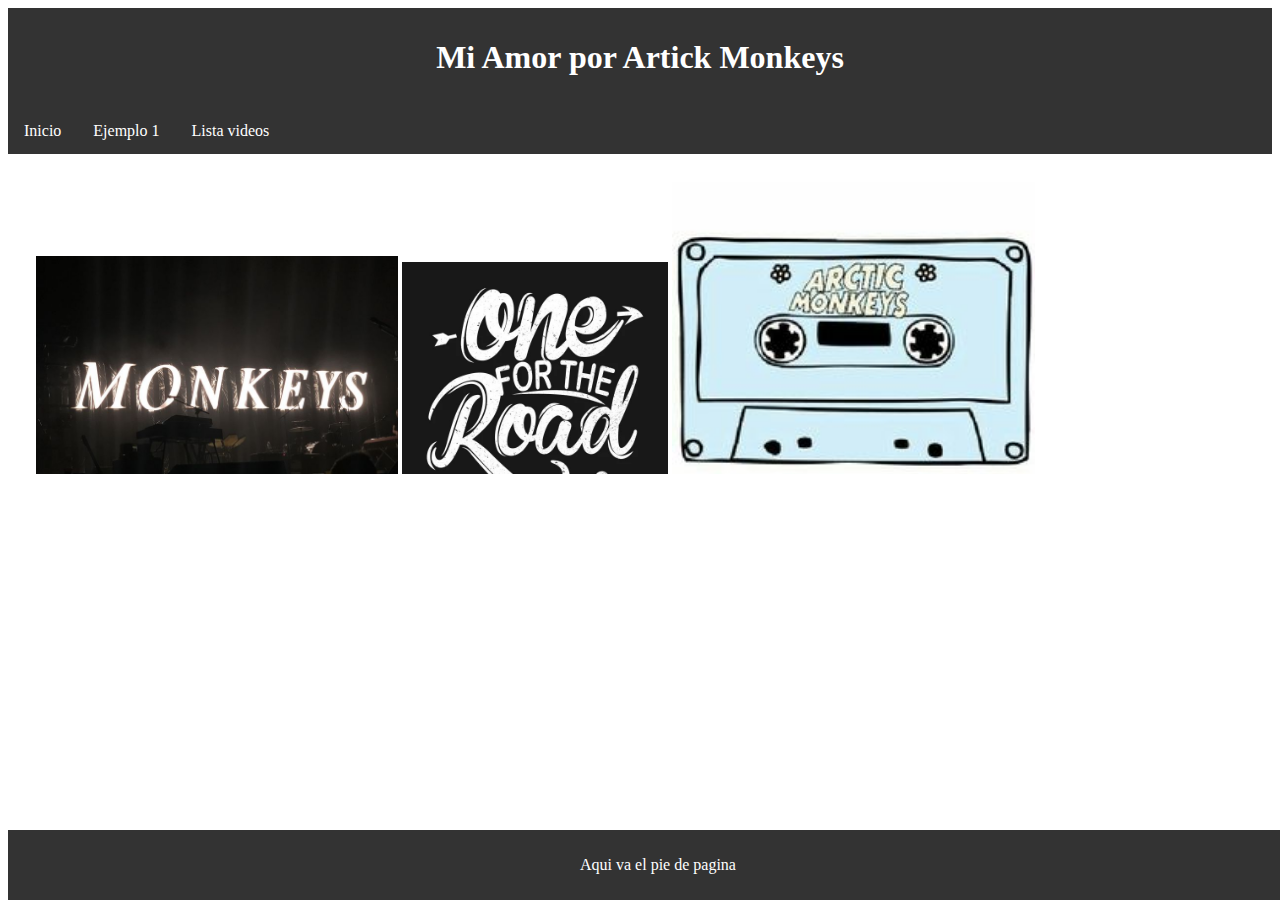
<file: index.html>
<!DOCTYPE html>
<html lang="en">
<head>
    <meta charset="UTF-8">
    <meta name="viewport" content="width=device-width, initial-scale=1.0">
    <title>Mi Pagina Web && APP</title>
    <style>
        /* Estilos para el encabezado */
        #idEncabezadoIndex {
            text-align: center;
            padding: 10px;
            background-color: #333;
            color: #fff;
        }
        
        /* Estilos para el menú */
        @media only screen and (min-width: 600px) {
            #idMenuIndex ul {
                list-style-type: none;
                margin: 0;
                padding: 0;
                overflow: hidden;
                background-color: #333;
            }
        
            #idMenuIndex ul li {
                float: left;
            }
        
            #idMenuIndex ul li a {
                display: block;
                color: white;
                text-align: center;
                padding: 14px 16px;
                text-decoration: none;
            }
        
            #idMenuIndex ul li a:hover {
                background-color: #ddd;
                color: black;
            }
        
            #idMenuIndex ul li.right {
                float: right;
            }
        }
        
        /* Estilos para el menú en pantallas pequeñas */
        @media only screen and (max-width: 599px) {
            #idMenuIndex ul {
                display: flex;
                flex-direction: column;
                background-color: #333;
                padding: 0;
            }
        
            #idMenuIndex ul li {
                text-align: center;
                padding: 10px 0;
            }
        
            #idMenuIndex ul li a {
                display: block;
                color: white;
                text-decoration: none;
            }
        
            #idMenuIndex ul li a:hover {
                background-color: #ddd;
                color: black;
            }
        }
        
        /* Estilos para el contenido */
        #idContenidoIndex {
            padding: 20px;
        }
        
        /* Estilos para el pie de página */
        #idPieIndex {
            text-align: center;
            padding: 10px;
            background-color: #333;
            color: #fff;
            position: fixed;
            bottom: 0;
            width: 100%;
        }

        /* Estilos para hacer la sección del contenido responsiva */
        @media only screen and (max-width: 600px) {
            #idContenidoIndex {
                padding: 10px;
            }
        }
    </style>
</head>
<body>
    <div id="idContenedorIndex">
        <header id="idEncabezadoIndex">
            <h1>Mi Amor por Artick Monkeys</h1>
        </header>
        <nav id="idMenuIndex">
            <ul class="topnav">
                <li><a class="active" href="paginas/inicio.html" target="iframeContenido">Inicio</a></li>
                <li><a href="paginas/ejemplo1.html" target="iframeContenido">Ejemplo 1</a></li>
                <li><a href="paginas/listaVideos.html" target="iframeContenido">Lista videos</a></li>
            </ul>
        </nav>
      
        
        <section  id="idContenidoIndex">
            <iframe src="paginas/inicio.html " frameborder="0" name="iframeContenido" height="300px" width="100%" >
            </iframe>
        </section>
    </div>
       
        <footer id="idPieIndex">
            <p>Aqui va el pie de pagina</p>
        </footer>
    </div>

</body>

</html>
</file>
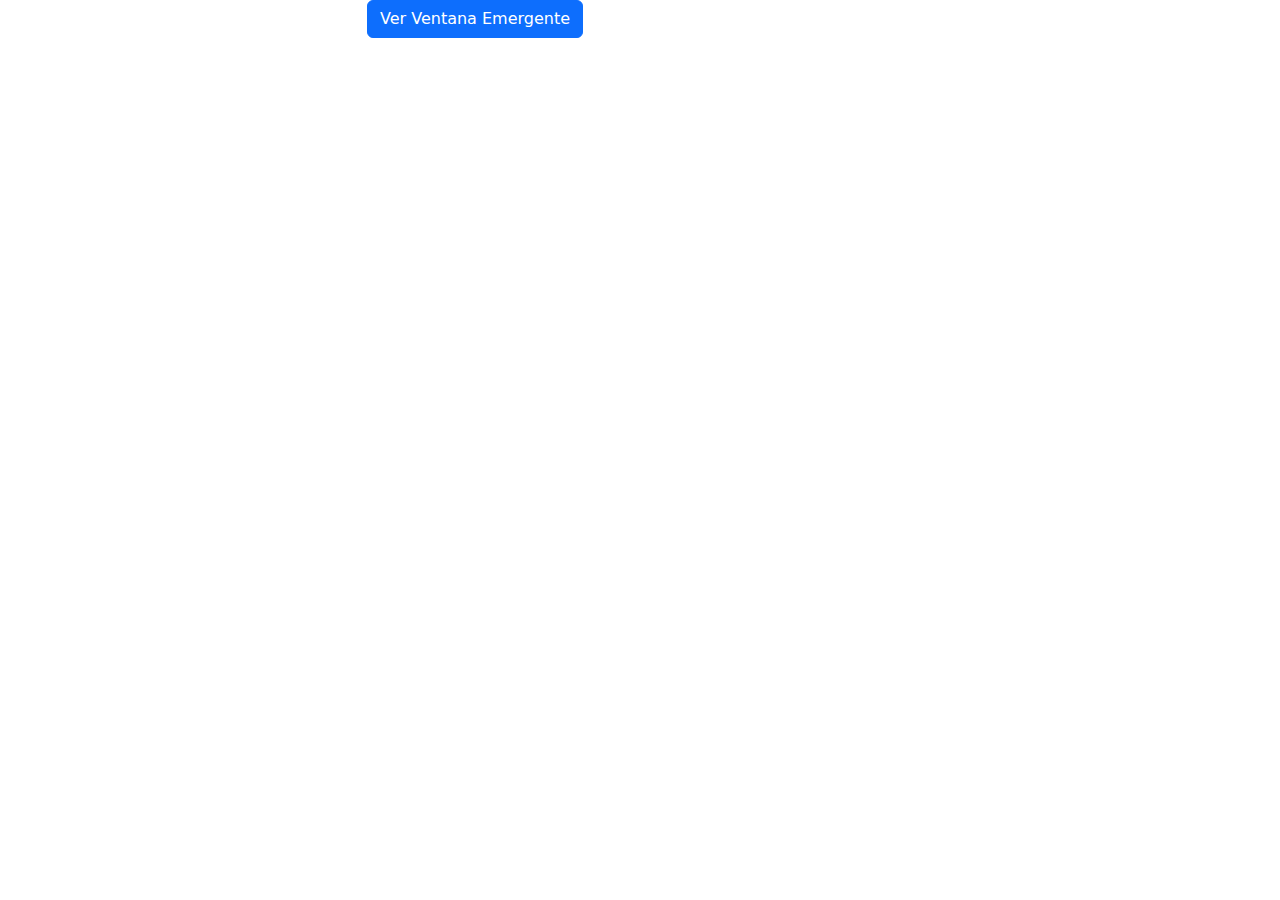
<file: paginas/ejemplo1.html>
<!DOCTYPE html>
<html lang="en">
<head>
    <meta charset="UTF-8">
    <meta name="viewport" content="width=device-width, initial-scale=1.0">
    <title>Ejmplo 1</title>
    <link href="https://cdn.jsdelivr.net/npm/bootstrap@5.3.0-alpha1/dist/css/bootstrap.min.css" rel="stylesheet">
    <script src="../js/ejemplo1.js"></script>
</head>
<body>
    <div>
        <div class="container">
            <div class="row justify-content-center">
              <div class="col-md-6">
                <section>
                  <button type="button" class="btn btn-primary" data-bs-toggle="modal" data-bs-target="#exampleModal">
                    Ver Ventana Emergente
                  </button>
                </section>
              </div>
            </div>
          </div>
          
          <!-- Ventana Emergente -->
          <div class="modal fade" id="exampleModal" tabindex="-1" aria-labelledby="exampleModalLabel" aria-hidden="true">
            <div class="modal-dialog modal-dialog-centered">
              <div class="modal-content">
                <div class="modal-header">
                  <h5 class="modal-title" id="exampleModalLabel">Gracias por seguirme!!</h5>
                  <button type="button" class="btn-close" data-bs-dismiss="modal" aria-label="Close"></button>
                </div>
                <div class="modal-body">
                  <img src="../img/Alexbb.jpg" class="img-fluid" alt="Imagen">
                  <p>Realmente Eres importante para mi, agradezco que nos acompañes desde hace mucho timpo, somos lo que somos por ti, gracias.</p>
                </div>
              </div>
            </div>
          </div>    
          
    </div>
    
   

    <script src="https://cdn.jsdelivr.net/npm/bootstrap@5.3.0-alpha1/dist/js/bootstrap.bundle.min.js"></script>
   
</body>
</html>
</file>
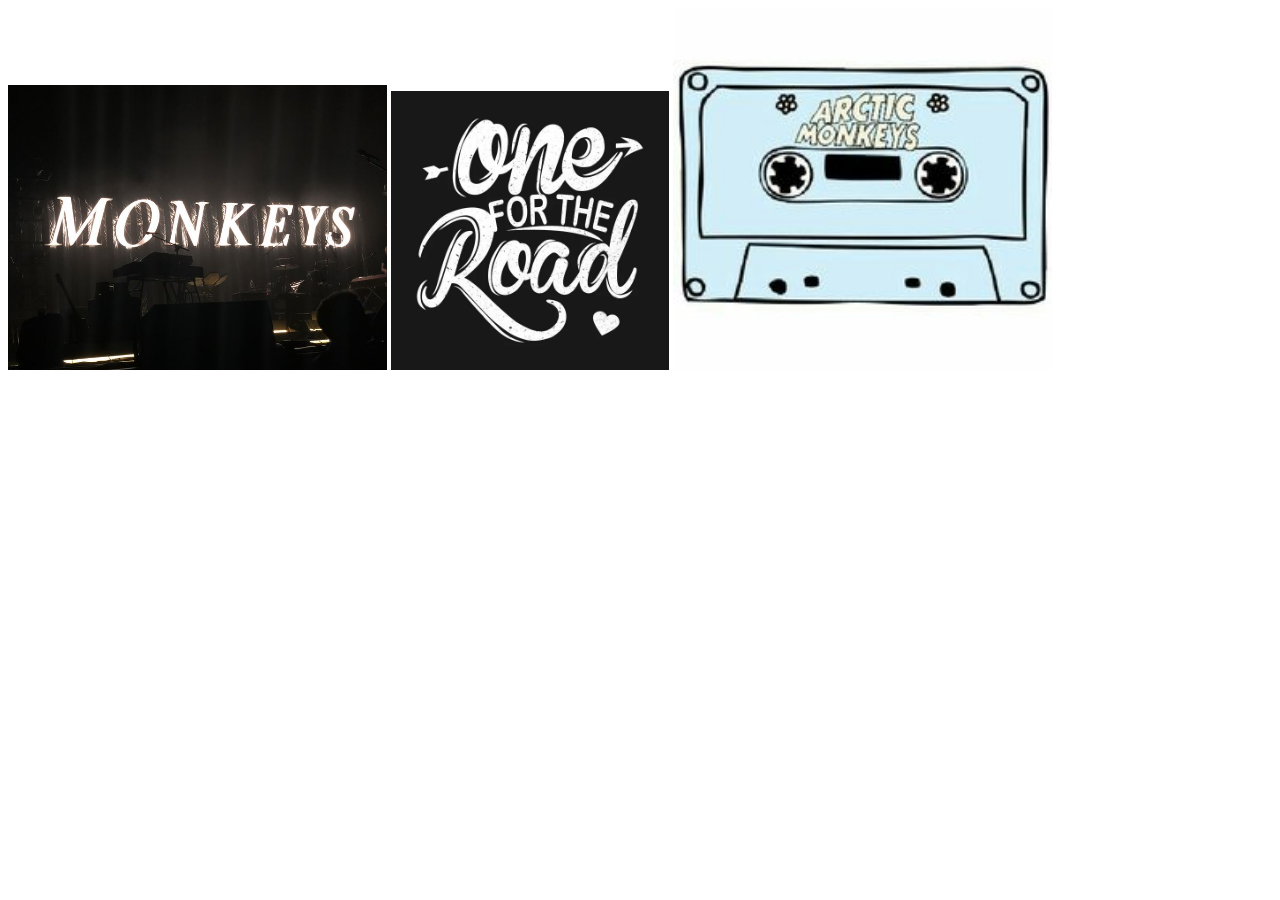
<file: paginas/inicio.html>
<!DOCTYPE html>
<html lang="en">
<head>
    <meta charset="UTF-8">
    <meta name="viewport" content="width=div, initial-scale=1.0">
    <title>inicio</title>
</head>
<body>
    <div>
        <img src="../img/appInicio.jpg" alt="" width="30%" height="100%">
        <img src="../img/appInicio2.jpeg" alt="" width="22%" height="100%">
        <img src="../img/appInicio3.jpeg" alt="" width="30%" height="100%">
    </div>

</body>
</html>
</file>
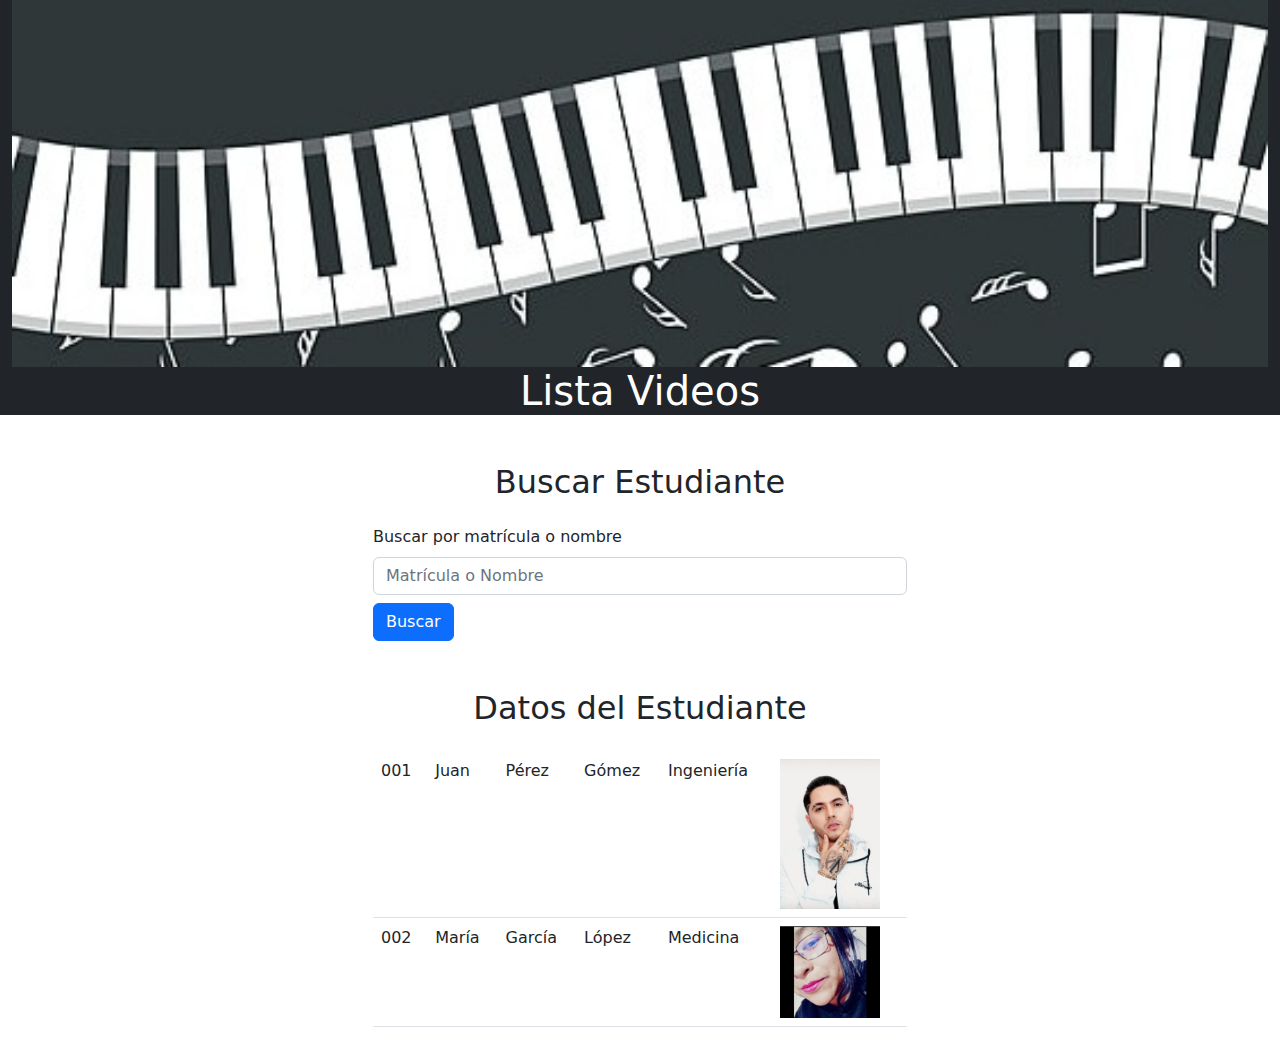
<file: paginas/listaVideos.html>
<!DOCTYPE html>
<html lang="en">
<head>
    <meta charset="UTF-8">
    <meta name="viewport" content="width=device-width, initial-scale=1.0">
    <title>Lista Videos</title>
    <link rel="stylesheet" href="../vendor/bootstrap-5.2.3-dist/css/bootstrap.min.css">
    
</head>
<body>
   
        <header class="container-fluid bg-dark text-white text-center">
            <img src="../img/piano.jpeg" width="100%" height="10%" alt="">
            <h1>Lista Videos</h1>
        </header>
       

        
        <section class="container mt-5">
            <div class="container mt-5">
                <div class="row">
                  <div class="col-md-6 offset-md-3">
                    <h2 class="text-center mb-4">Buscar Estudiante</h2>
                    <form id="searchForm">
                      <div class="form-group mt-2">
                        <label for="inputSearch">Buscar por matrícula o nombre</label>
                        <input type="text" class="form-control mt-2" id="inputSearch" placeholder="Matrícula o Nombre">
                      </div>
                      <button type="submit" class="btn btn-primary mt-2">Buscar</button>
                    </form>
                  </div>
                </div>
                <div class="row mt-5">
                  <div class="col-md-6 offset-md-3">
                    <h2 class="text-center mb-4">Datos del Estudiante</h2>
                    <table class="table">
                      <tbody id="studentData">
                        <!-- Aquí se cargarán los datos del estudiante -->
                      </tbody>
                    </table>
                  </div>
                </div>
              </div>
        </section>

    
<!-- Code injected by live-server -->
<script>
	// <![CDATA[  <-- For SVG support
	if ('WebSocket' in window) {
		(function () {
			function refreshCSS() {
				var sheets = [].slice.call(document.getElementsByTagName("link"));
				var head = document.getElementsByTagName("head")[0];
				for (var i = 0; i < sheets.length; ++i) {
					var elem = sheets[i];
					var parent = elem.parentElement || head;
					parent.removeChild(elem);
					var rel = elem.rel;
					if (elem.href && typeof rel != "string" || rel.length == 0 || rel.toLowerCase() == "stylesheet") {
						var url = elem.href.replace(/(&|\?)_cacheOverride=\d+/, '');
						elem.href = url + (url.indexOf('?') >= 0 ? '&' : '?') + '_cacheOverride=' + (new Date().valueOf());
					}
					parent.appendChild(elem);
				}
			}
			var protocol = window.location.protocol === 'http:' ? 'ws://' : 'wss://';
			var address = protocol + window.location.host + window.location.pathname + '/ws';
			var socket = new WebSocket(address);
			socket.onmessage = function (msg) {
				if (msg.data == 'reload') window.location.reload();
				else if (msg.data == 'refreshcss') refreshCSS();
			};
			if (sessionStorage && !sessionStorage.getItem('IsThisFirstTime_Log_From_LiveServer')) {
				console.log('Live reload enabled.');
				sessionStorage.setItem('IsThisFirstTime_Log_From_LiveServer', true);
			}
		})();
	}
	else {
		console.error('Upgrade your browser. This Browser is NOT supported WebSocket for Live-Reloading.');
	}
	// ]]>
</script>
<script src="../js/Lista.js"></script>
</body>
</html>
</file>
